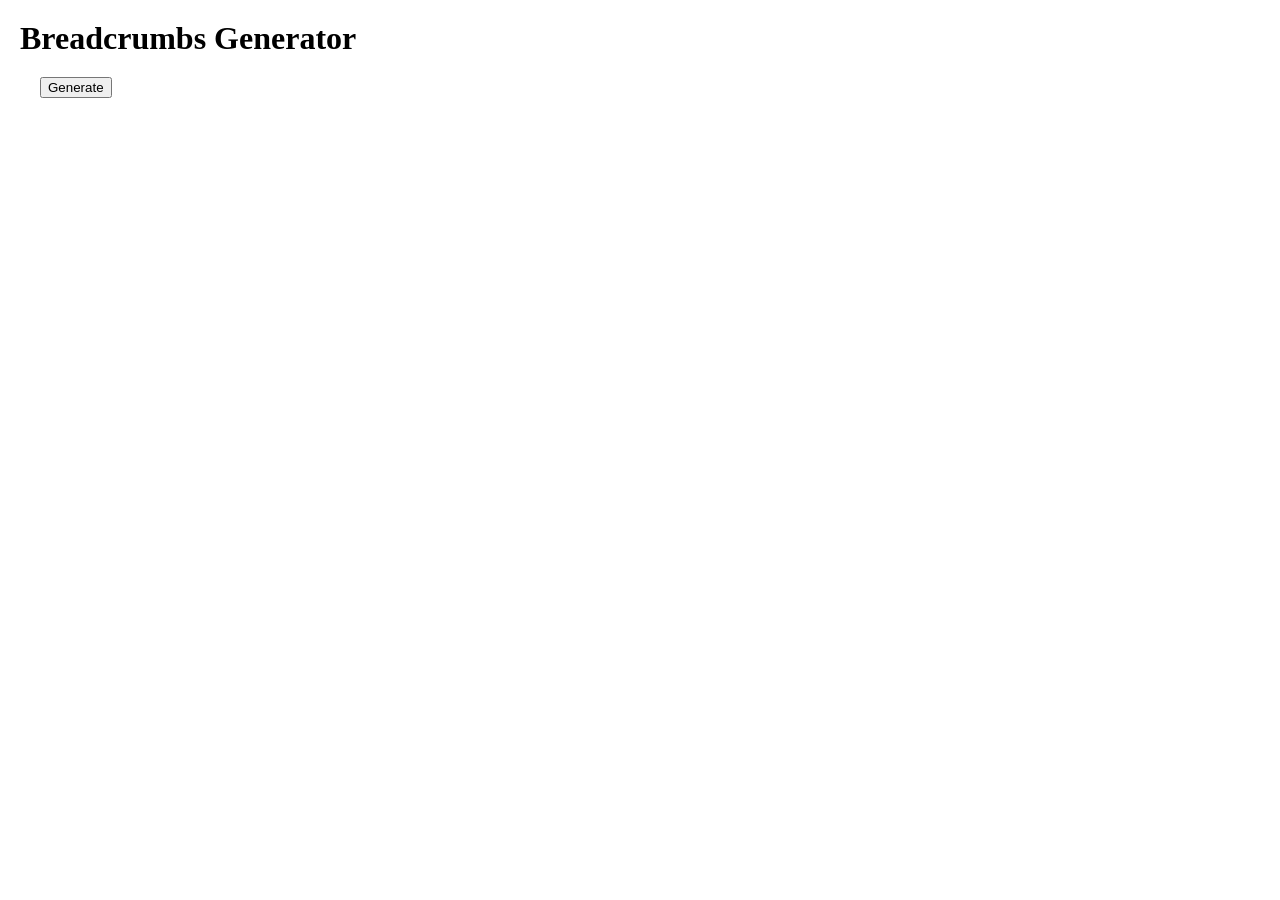
<file: Breadcrumb-navigation/index.html>
<!doctype html>
<html lang="en">
  <head>
    <meta charset="UTF-8" />
    <meta name="viewport" content="width=device-width, initial-scale=1.0" />
    <title>Document</title>
    <script type="module" src="index.js"></script>
  </head>
  <body>
    <main>
      <h1>Breadcrumbs Generator</h1>
      <nav></nav>
      <button id="generate-btn">Generate</button>
    </main>
  </body>
</html>

<style>
  * {
    margin: 0;
  }
  nav {
    display: flex;
    list-style: none;
  }

  nav li {
    display: flex;
    align-items: center;
  }

  body,
  button {
    margin: 20px;
  }
</style>
</file>
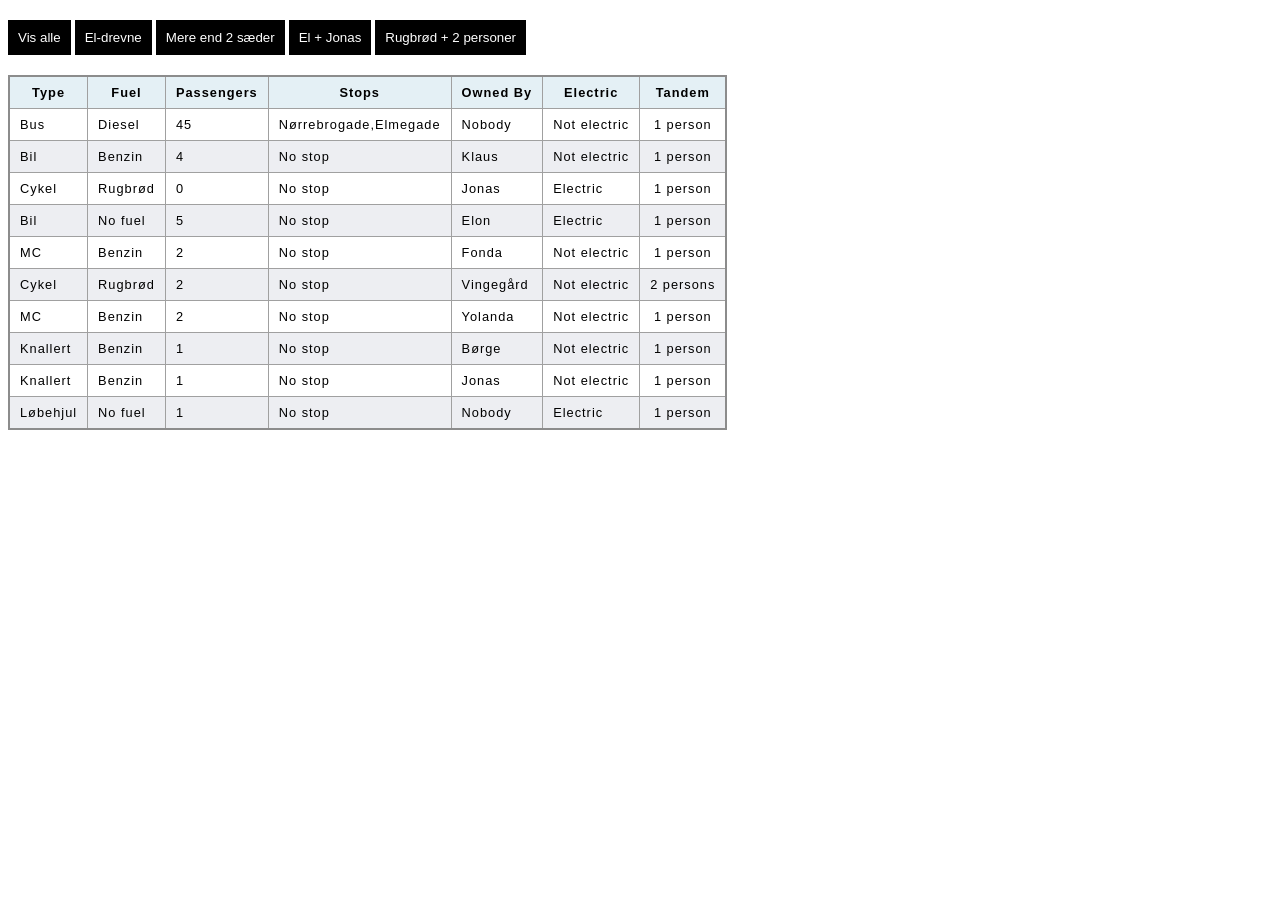
<file: filter_oevelse_starter_files_table/index.html>
<!doctype html>
<html lang="en">
  <head>
    <meta charset="UTF-8" />
    <meta name="viewport" content="width=device-width, initial-scale=1.0" />
    <title>Vehicles</title>
    <link rel="stylesheet" href="style.css" />
    <script type="module" src="script.js"></script>
  </head>

  <body>
    <div class="filters">
      <button id="showAll">Vis alle</button>
      <button id="showElectric">El-drevne</button>
      <button id="showMoreThan2">Mere end 2 sæder</button>
      <button id="showJonasElectric">El + Jonas</button>
      <button id="showRugbroed">Rugbrød + 2 personer</button>
    </div>

    <table>
      <thead>
        <tr>
          <th>Type</th>
          <th>Fuel</th>
          <th>Passengers</th>
          <th>Stops</th>
          <th>Owned By</th>
          <th>Electric</th>
          <th>Tandem</th>
        </tr>
      </thead>
      <tbody></tbody>
    </table>
  </body>
</html>
</file>
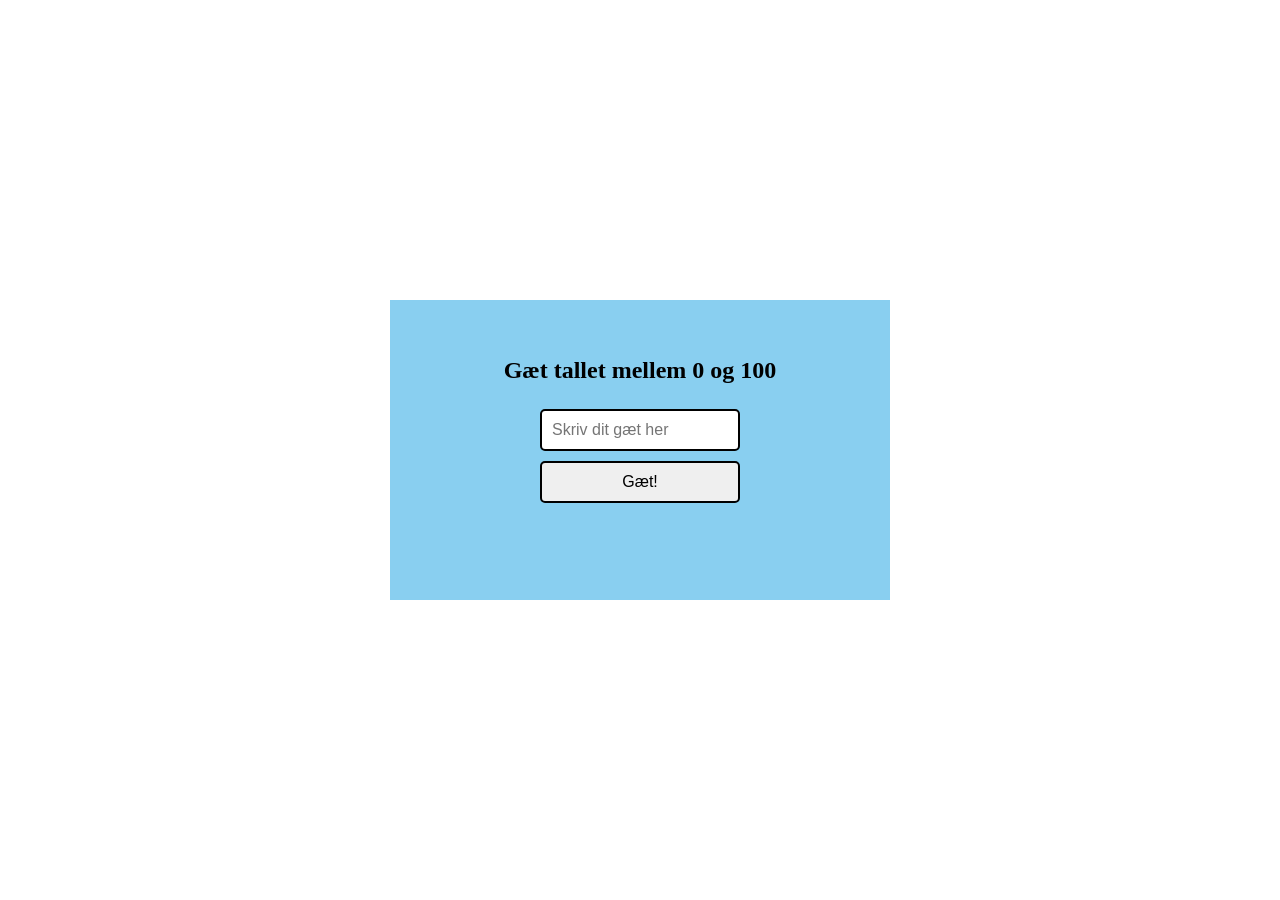
<file: gues-nr/index.html>
<!doctype html>
<html lang="da">
  <head>
    <meta charset="UTF-8" />
    <link rel="stylesheet" href="style.css" />
    <script type="module" src="index.js"></script>
    <script type="module" src="./units/units.js"></script>

    <title>Gæt tallet</title>
  </head>
  <body>
    <div id="bg">
      <h1>Gæt tallet mellem 0 og 100</h1>

      <input type="text" id="guessInput" placeholder="Skriv dit gæt her" />
      <button id="guessButton">Gæt!</button>

      <p id="feedback"></p>
    </div>
  </body>
</html>
</file>
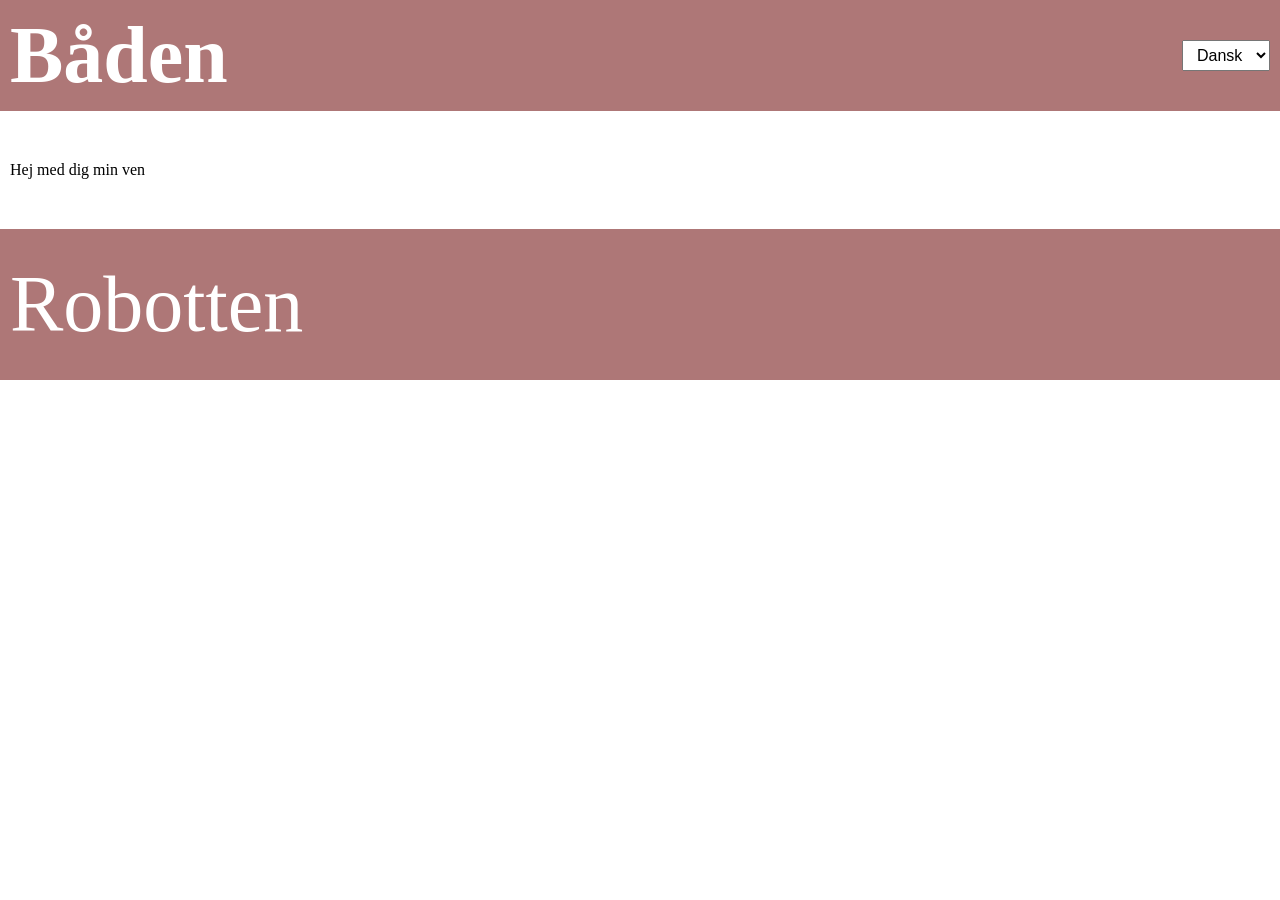
<file: language_switcher/index.html>
<!doctype html>
<html lang="en">
  <head>
    <meta charset="UTF-8" />
    <meta name="viewport" content="width=device-width, initial-scale=1.0" />
    <title>Language Switcher</title>
    <script type="module" src="js.js"></script>
    <link rel="stylesheet" href="style.css" />
  </head>
  <body>
    <section class="top">
      <header class="header"></header>

      <select name="sprog" id="sprog">
        <option value="da">Dansk</option>
        <option value="de">Tysk</option>
      </select>
    </section>
    <p>Content</p>
    <div class="footer"></div>
  </body>
</html>
</file>
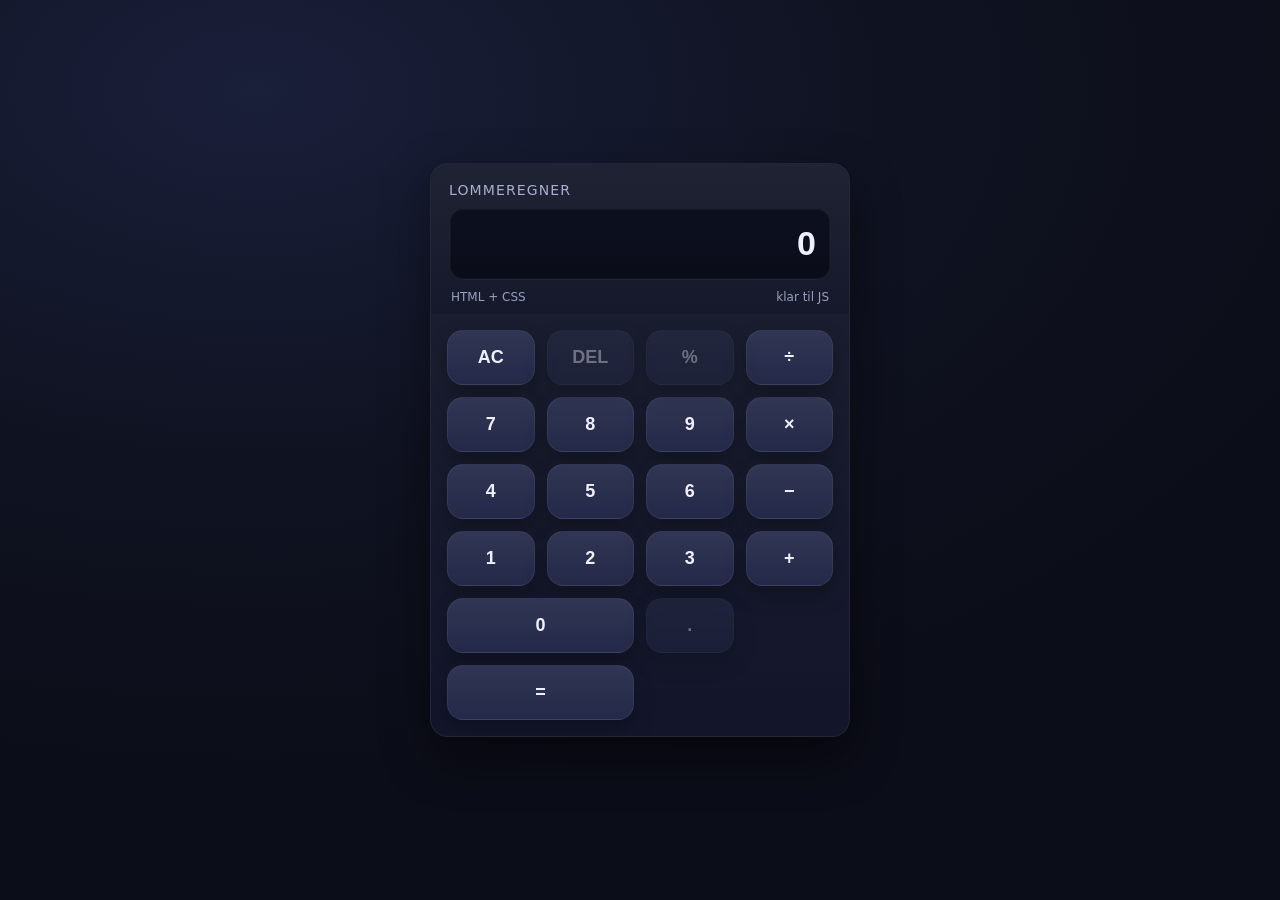
<file: lommeregner starter files/index.html>
<!doctype html>
<html lang="da">
  <head>
    <meta charset="utf-8" />
    <meta name="viewport" content="width=device-width,initial-scale=1" />
    <title>Lommeregner (HTML + CSS)</title>
    <link rel="stylesheet" href="style.css" />

    <script type="module" src="index.js"></script>
  </head>
  <body>
    <main class="calc" aria-label="Lommeregner">
      <header class="calc__top">
        <p class="calc__title">Lommeregner</p>

        <!-- Kun UI: JS kan senere skrive til value -->
        <input class="display" type="text" inputmode="decimal" value="0" aria-label="Display" readonly />

        <div class="hint" aria-hidden="true">
          <span>HTML + CSS</span>
          <span>klar til JS</span>
        </div>
      </header>

      <section class="keys" aria-label="Taster">
        <button class="key key--danger" type="button" data-func="ac">AC</button>
        <button class="key key--danger" type="button" data-func="del" disabled>DEL</button>
        <button class="key key--op" type="button" data-func="percent" disabled>%</button>
        <button class="key key--op" type="button" data-func="/">÷</button>

        <button class="key" type="button" data-func="7">7</button>
        <button class="key" type="button" data-func="8">8</button>
        <button class="key" type="button" data-func="9">9</button>
        <button class="key key--op" type="button" data-func="*">×</button>

        <button class="key" type="button" data-func="4">4</button>
        <button class="key" type="button" data-func="5">5</button>
        <button class="key" type="button" data-func="6">6</button>
        <button class="key key--op" type="button" data-func="-">−</button>

        <button class="key" type="button" data-func="1">1</button>
        <button class="key" type="button" data-func="2">2</button>
        <button class="key" type="button" data-func="3">3</button>
        <button class="key key--op" type="button" data-func="+">+</button>

        <button class="key key--wide" type="button" data-func="0">0</button>
        <button class="key" type="button" data-func="." disabled>.</button>
        <button class="key key--equal" type="button" data-func="=">=</button>
      </section>
    </main>
  </body>
</html>
</file>
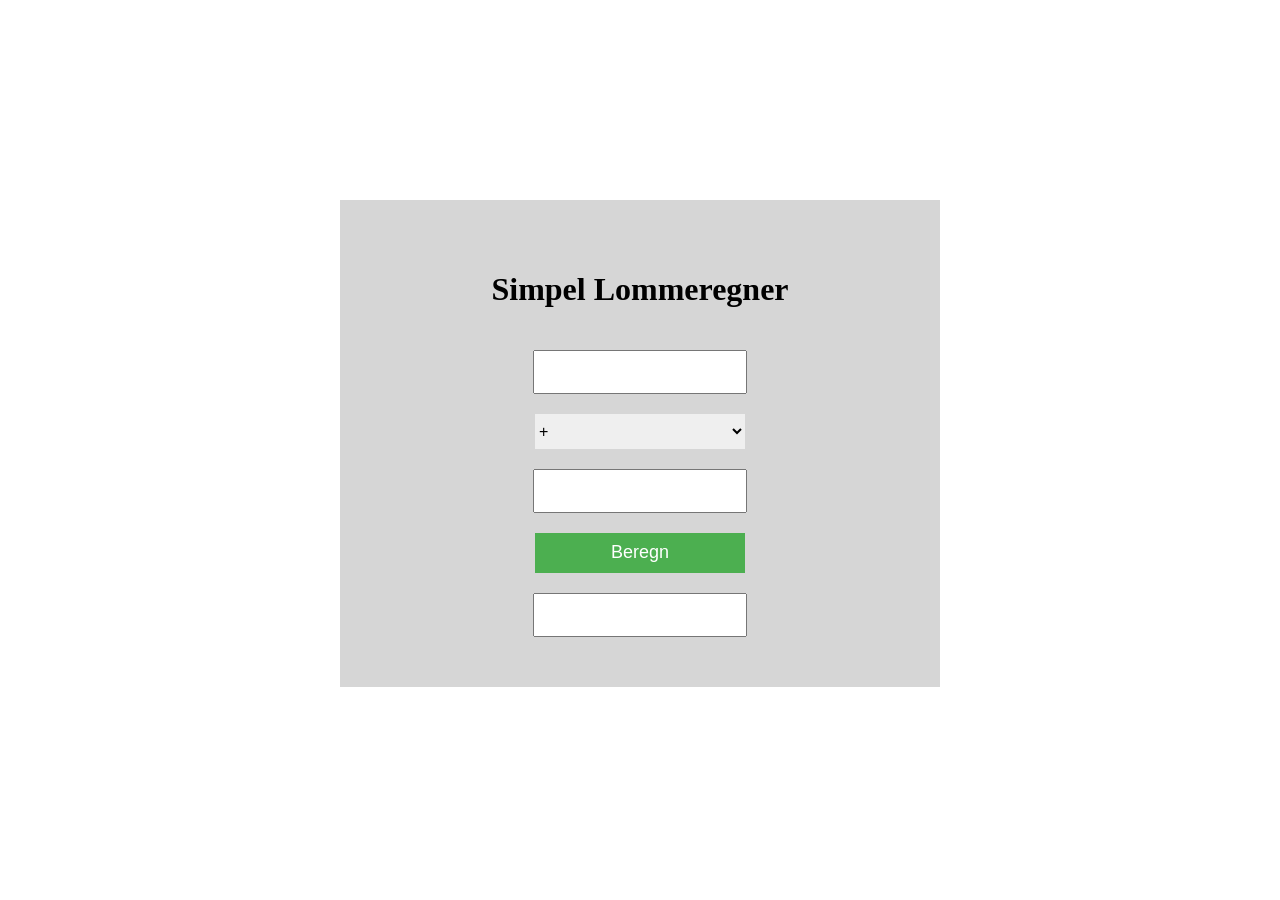
<file: lommeregner-simpel/index.html>
<!doctype html>
<html lang="da">
  <head>
    <meta charset="UTF-8" />
    <meta name="viewport" content="width=device-width, initial-scale=1.0" />
    <title>Lommeregner - simpel</title>
    <script src="index.js" defer></script>
    <link rel="stylesheet" href="style.css" />
  </head>
  <body>
    <main>
      <h1>Simpel Lommeregner</h1>
      <input type="text" id="number-1" />

      <select id="drop-down">
        <option value="plus">+</option>
        <option value="minus">-</option>
        <option value="gange">*</option>
        <option value="dividere">/</option>
      </select>

      <input type="text" id="number-2" />
      <button type="button" id="beregn">Beregn</button>

      <input type="text" id="resultat" readonly />
    </main>
  </body>
</html>
</file>
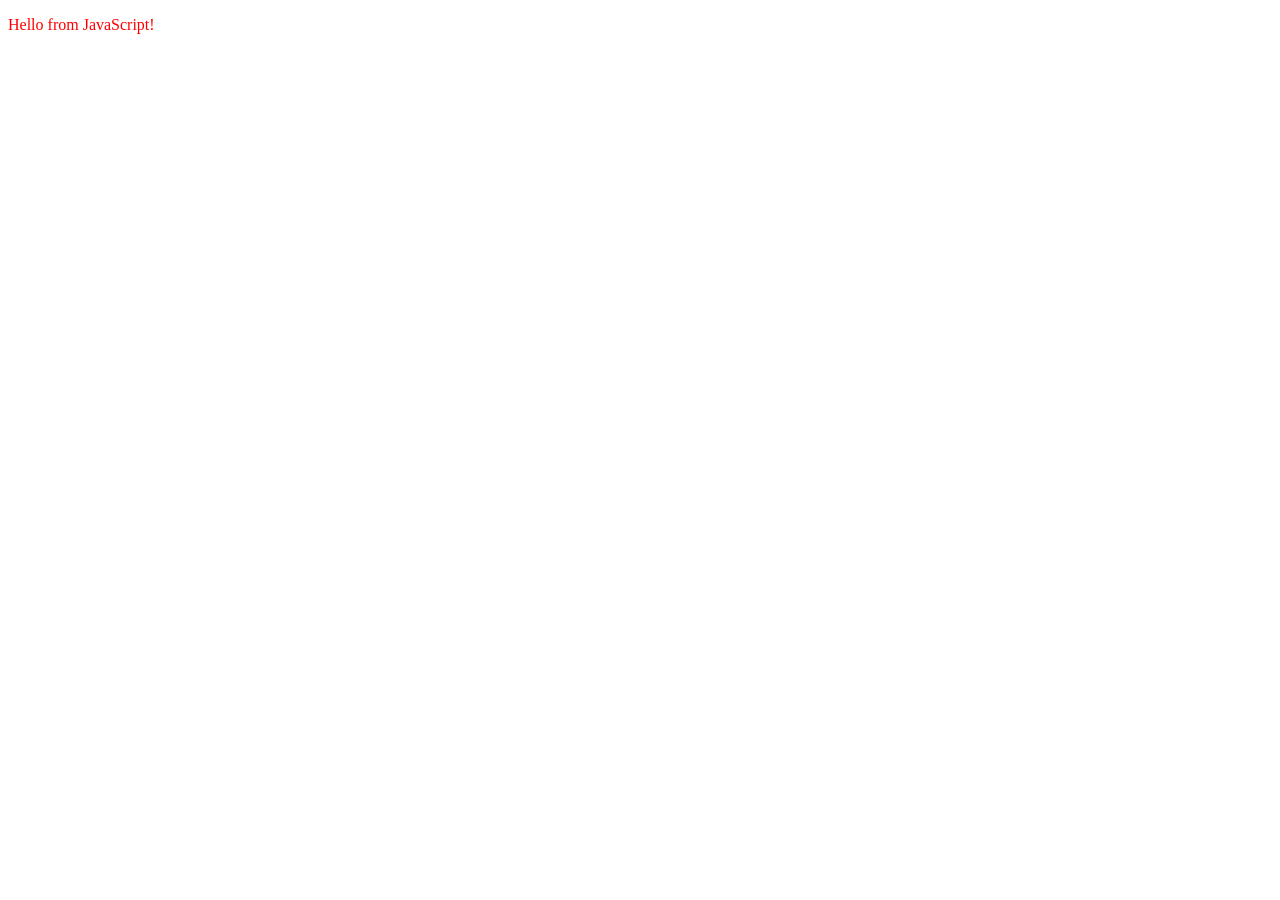
<file: modules/index.html>
<!doctype html>
<html lang="en">
  <head>
    <meta charset="UTF-8" />
    <meta name="viewport" content="width=device-width, initial-scale=1.0" />
    <title>Document</title>
    <script type="module" src="./utils/utils.js"></script>
    <script type="module" src="index.js"></script>
  </head>
  <body>
    <p class="mitPTag"></p>
  </body>
</html>
</file>
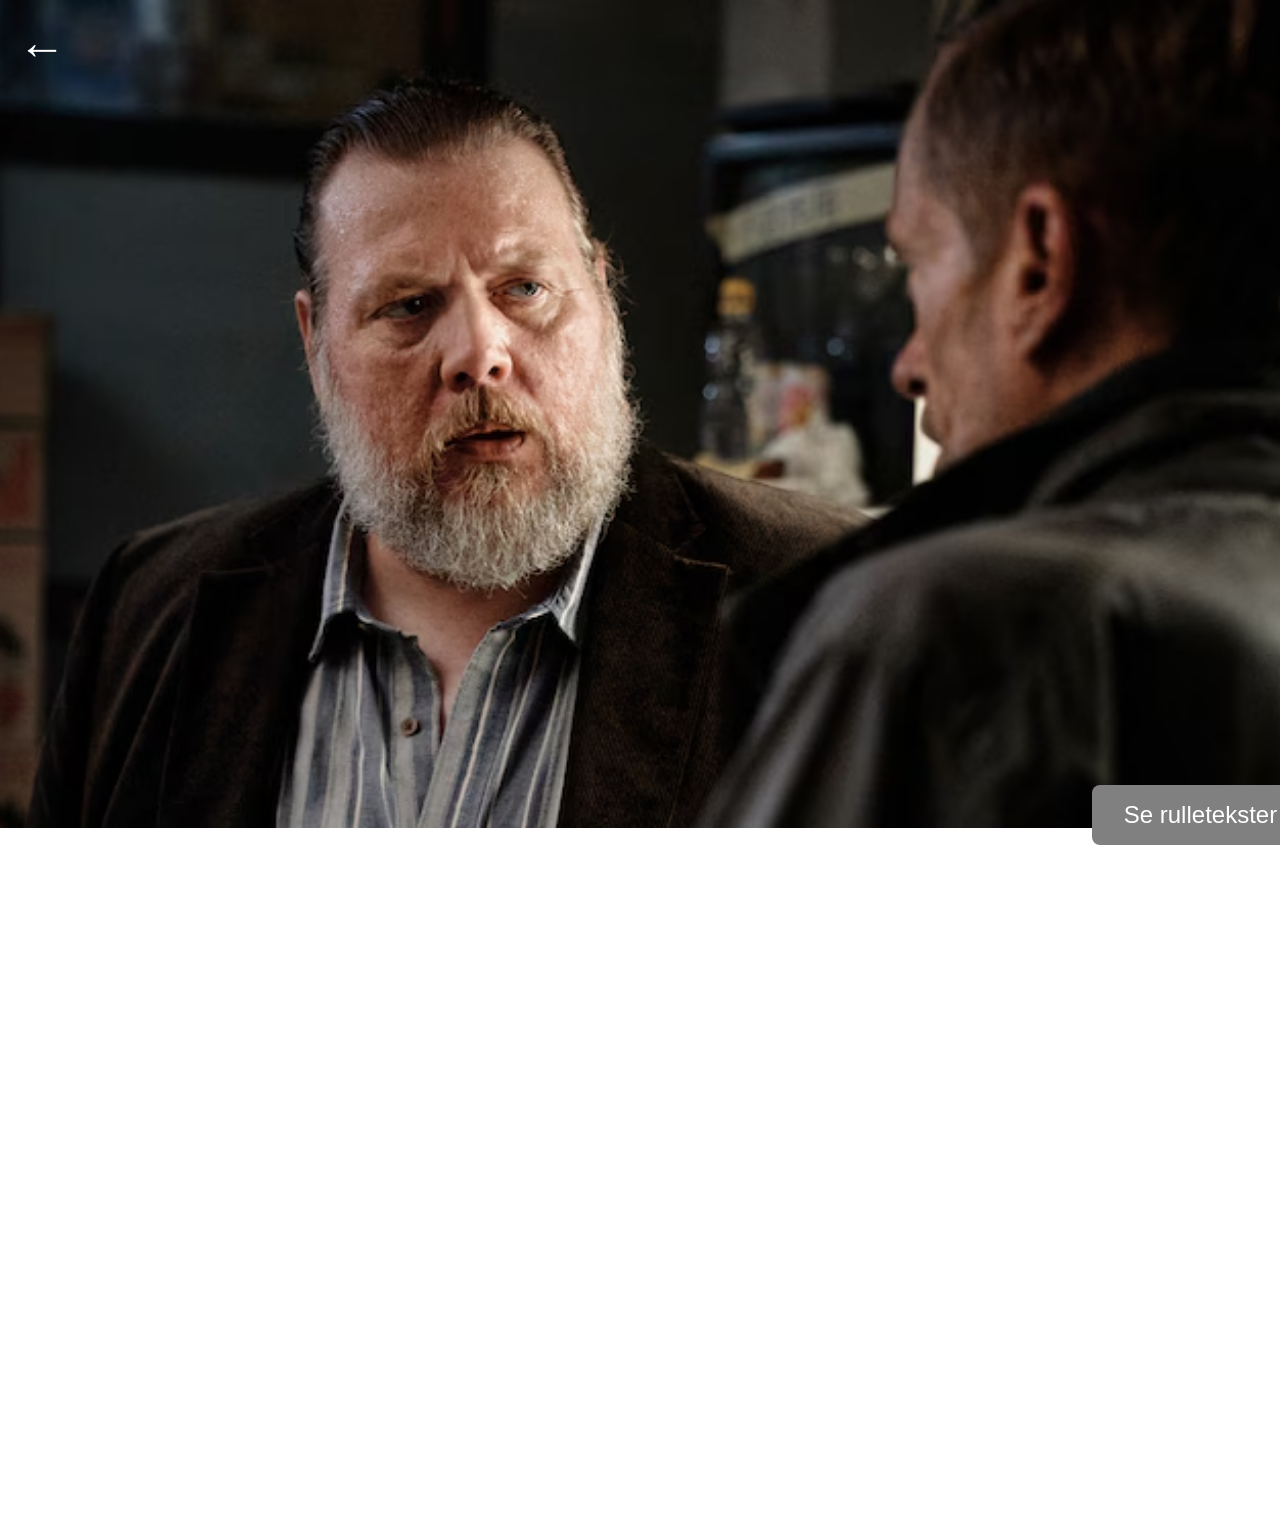
<file: netflix-btn/index.html>
<!doctype html>
<html lang="en">
  <head>
    <meta charset="UTF-8" />
    <meta name="viewport" content="width=device-width, initial-scale=1.0" />
    <link rel="stylesheet" href="style.css" />
    <script type="module" src="index.js"></script>
    <title>Netflix Button</title>
  </head>
  <body>
    <header>
      <h1>←</h1>
    </header>
    <div>
      <button class="tekster">Se rulletekster</button>
      <a href="next.html">
        <button class="next-btn">▶ Næste episode</button>
      </a>
    </div>
  </body>
</html>
</file>
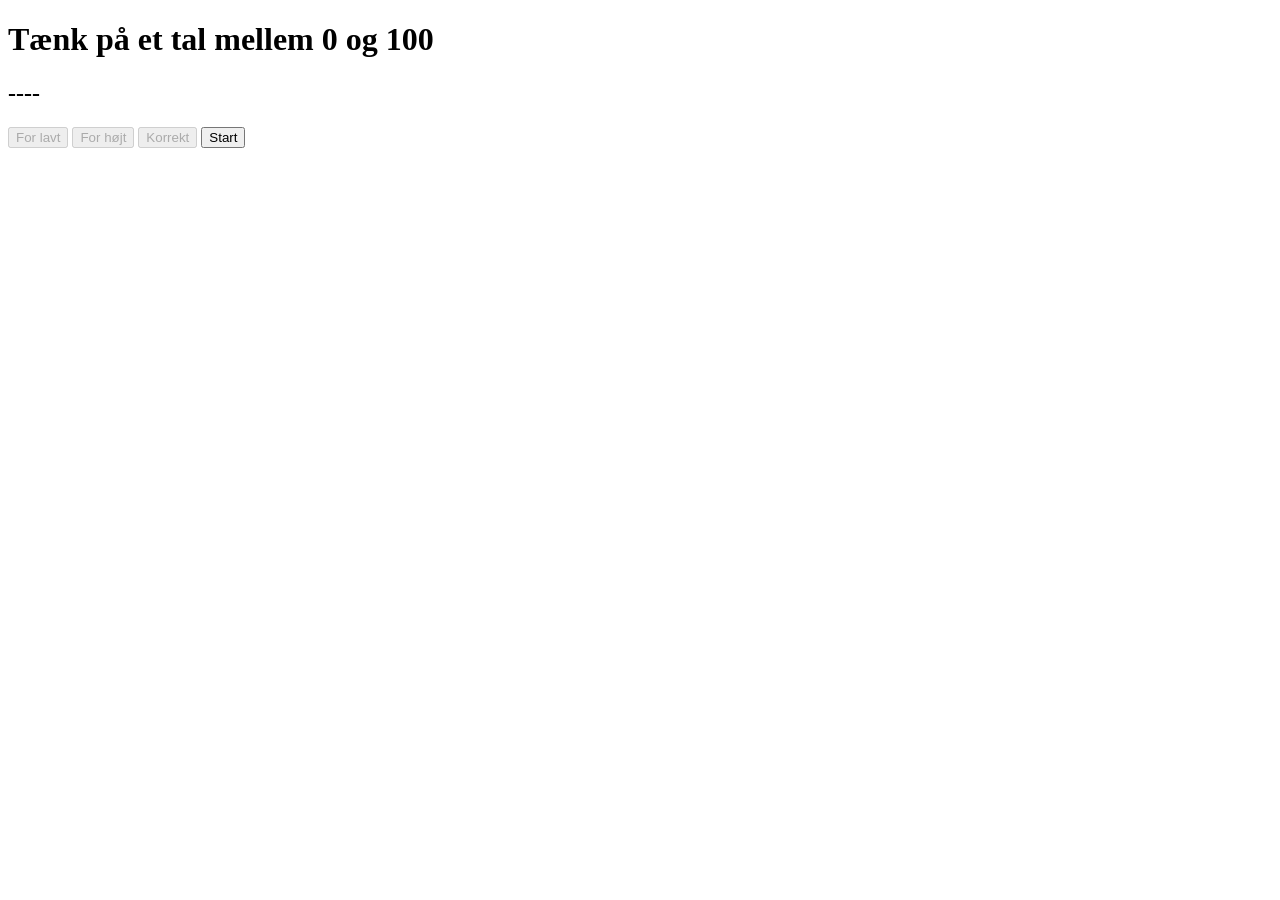
<file: pc-gues-nr/index.html>
<!doctype html>
<html lang="en">
  <head>
    <meta charset="UTF-8" />
    <meta name="viewport" content="width=device-width, initial-scale=1.0" />
    <title>PC geus number</title>
    <script src="index.js" defer></script>
  </head>
  <body>
    <main>
      <div>
        <h1>Tænk på et tal mellem 0 og 100</h1>
        <h2 id="guess">----</h2>

        <div>
          <button id="to-low" disabled>For lavt</button>
          <button id="to-high" disabled>For højt</button>
          <button id="correct" disabled>Korrekt</button>
          <button id="start">Start</button>
        </div>
      </div>
    </main>
  </body>
</html>
</file>
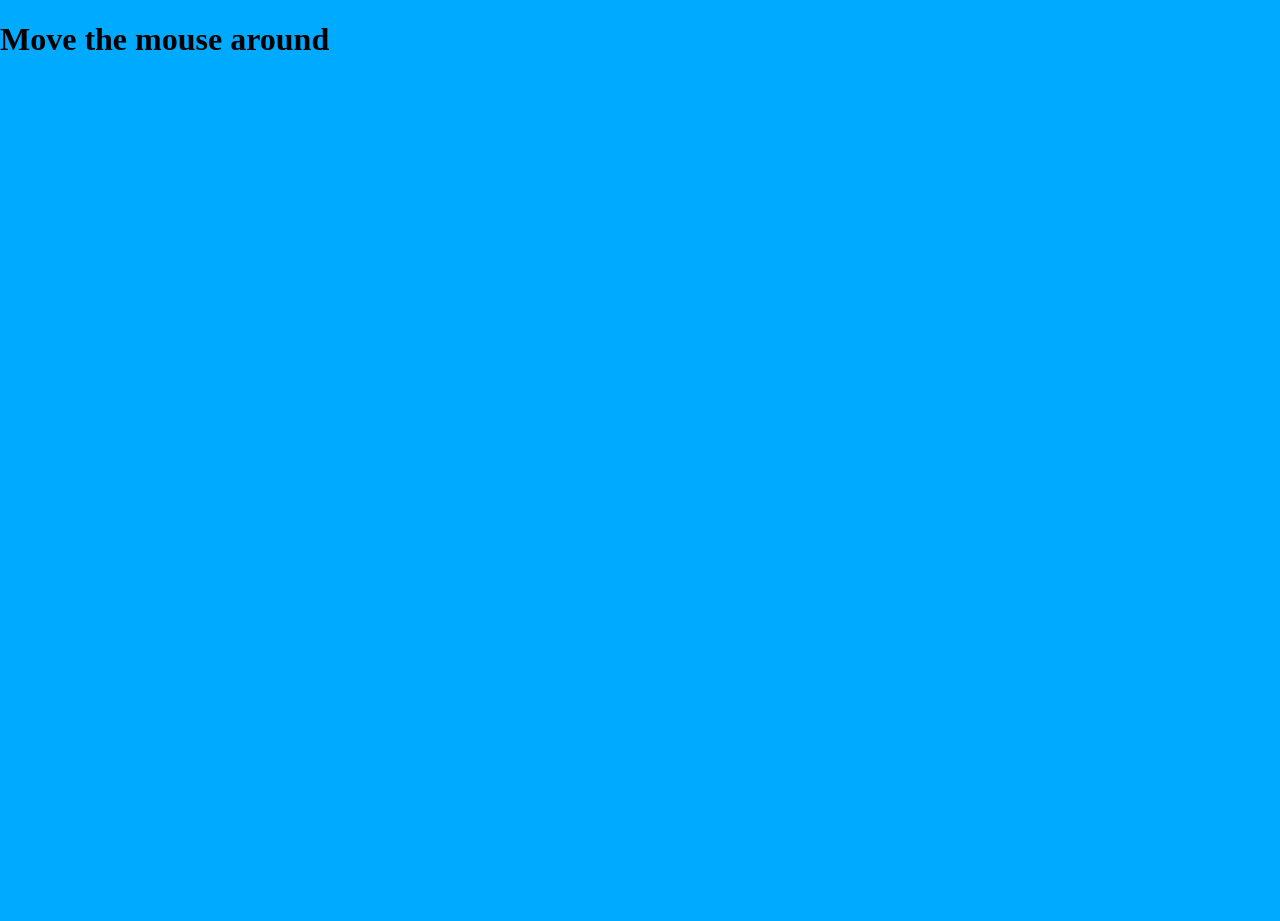
<file: pointer-move/index.html>
<!doctype html>
<html lang="en">
  <head>
    <meta charset="UTF-8" />
    <meta name="viewport" content="width=device-width, initial-scale=1.0" />
    <link rel="stylesheet" href="style.css" />
    <script type="module" src="index.js"></script>
    <title>Document</title>
  </head>
  <body>
    <h1>Move the mouse around</h1>
  </body>
</html>
</file>
<file: filter_oevelse_starter_files_table/style.css>
table {
  border-collapse: collapse;
  border: 2px solid rgb(140 140 140);
  font-family: sans-serif;
  font-size: 0.8rem;
  letter-spacing: 1px;
}

caption {
  caption-side: bottom;
  padding: 10px;
  font-weight: bold;
}

thead,
tfoot {
  background-color: rgb(228 240 245);
}

th,
td {
  border: 1px solid rgb(160 160 160);
  padding: 8px 10px;
}

td:last-of-type {
  text-align: center;
}

tbody > tr:nth-of-type(even) {
  background-color: rgb(237 238 242);
}

tfoot th {
  text-align: right;
}

tfoot td {
  font-weight: bold;
}

.filters button {
  padding: 10px 10px;
  background-color: black;
  color: white;
  border: none;
}
.filters button:hover {
  transform: translateY(-5px);
  transition: 1s;
}
.filters {
  margin: 20px 0;
}
</file>
<file: gues-nr/style.css>
* {
  margin: 0;
  padding: 0;
  box-sizing: border-box;
}
body {
  display: flex;
  flex-direction: column;
  justify-content: center;
  align-items: center;
  width: 100%;
  height: 100vh;
  background-color: rgb(255, 255, 255);
}

div {
  background-color: #89cff0;
  padding: 10px 10px;
  width: 500px;
  height: 300px;
  display: flex;
  flex-direction: column;
  align-items: center;
  justify-content: center;
}

h1 {
  font-size: 1.5rem;
  margin-bottom: 20px;
}

input,
button {
  padding: 10px;
  font-size: 1rem;
  margin: 5px;
  border: 2px solid #000;
  border-radius: 5px;
  width: 200px;
}

p {
  margin-top: 15px;
  font-size: 1.2rem;
  font-weight: bold;
}

#feedback {
  padding: 10px 50px;
}
</file>
<file: language_switcher/style.css>
* {
  margin: 0;
  padding: 0;
}
.top {
  background-color: rgb(174, 119, 119);
  color: rgb(255, 255, 255);
  display: flex;
  align-items: center;
  justify-content: space-between;
  padding: 10px;
  gap: 10px;
}
.header {
  font-size: 5rem;
  font-weight: bold;
}
#sprog {
  padding: 5px 10px;
  font-size: 1rem;
}
.footer {
  background-color: rgb(174, 119, 119);
  color: rgb(255, 255, 255);
  padding: 30px 10px;
}
p {
  margin: 50px 10px;
}
.footer {
  font-size: 5rem;
}
</file>
<file: lommeregner starter files/style.css>
:root {
  --bg: #0f1220;
  --panel: #171a2b;
  --panel-2: #1e2238;
  --text: #eef0ff;
  --muted: #a9aed1;
  --btn: #242949;
  --btn-hover: #2c3260;
  --accent: #6ee7ff;
  --danger: #ff6b6b;
  --shadow: 0 20px 50px rgba(0, 0, 0, 0.45);
  --radius: 18px;
}

* {
  box-sizing: border-box;
}
body {
  margin: 0;
  min-height: 100vh;
  display: grid;
  place-items: center;
  background: radial-gradient(1200px 700px at 20% 10%, #1a1f3a 0%, var(--bg) 55%, #0b0d18 100%);
  color: var(--text);
  font-family:
    system-ui,
    -apple-system,
    Segoe UI,
    Roboto,
    Helvetica,
    Arial,
    sans-serif;
  padding: 24px;
}

.calc {
  width: min(420px, 100%);
  background: linear-gradient(180deg, var(--panel) 0%, #13162a 100%);
  border: 1px solid rgba(255, 255, 255, 0.06);
  border-radius: var(--radius);
  box-shadow: var(--shadow);
  overflow: hidden;
}

.calc__top {
  padding: 18px 18px 10px;
  background: linear-gradient(180deg, rgba(255, 255, 255, 0.04), rgba(255, 255, 255, 0));
}

.calc__title {
  margin: 0 0 10px;
  font-size: 14px;
  letter-spacing: 0.08em;
  text-transform: uppercase;
  color: var(--muted);
}

.display {
  width: 100%;
  padding: 16px 14px;
  border-radius: 14px;
  border: 1px solid rgba(255, 255, 255, 0.08);
  background: linear-gradient(180deg, #0d1020 0%, #0a0c18 100%);
  color: var(--text);
  text-align: right;
  font-size: 34px;
  font-weight: 650;
  line-height: 1.1;
  outline: none;
  box-shadow: inset 0 0 0 1px rgba(255, 255, 255, 0.03);
}

.hint {
  margin: 10px 2px 0;
  font-size: 12px;
  color: var(--muted);
  display: flex;
  justify-content: space-between;
  gap: 8px;
  opacity: 0.9;
}

.keys {
  padding: 16px;
  display: grid;
  grid-template-columns: repeat(4, 1fr);
  gap: 12px;
  background: linear-gradient(180deg, rgba(255, 255, 255, 0.02), rgba(255, 255, 255, 0));
}

button.key {
  appearance: none;
  border: 1px solid rgba(255, 255, 255, 0.06);
  background: linear-gradient(180deg, rgba(255, 255, 255, 0.06), rgba(255, 255, 255, 0)), var(--btn);
  color: var(--text);
  border-radius: 16px;
  padding: 16px 10px;
  font-size: 18px;
  font-weight: 650;
  cursor: pointer;
  transition:
    transform 0.05s ease,
    background 0.15s ease,
    border-color 0.15s ease;
  box-shadow: 0 10px 20px rgba(0, 0, 0, 0.25);
  user-select: none;
}
button.key:disabled {
  cursor: default;
  opacity: 0.4;
}

button.key:hover:not(:disabled) {
  background: linear-gradient(180deg, rgba(255, 255, 255, 0.08), rgba(255, 255, 255, 0)), var(--btn-hover);
  border-color: rgba(255, 255, 255, 0.12);
}

button.key:active:not(:disabled) {
  transform: translateY(1px) scale(0.99);
}

.key--op {
  background: linear-gradient(180deg, rgba(110, 231, 255, 0.18), rgba(110, 231, 255, 0)), var(--panel-2);
  border-color: rgba(110, 231, 255, 0.25);
}
.key--op:hover:not(:disabled) {
  border-color: rgba(110, 231, 255, 0.45);
}

.key--danger {
  background: linear-gradient(180deg, rgba(255, 107, 107, 0.2), rgba(255, 107, 107, 0)), #2a1a22;
  border-color: rgba(255, 107, 107, 0.25);
}
.key--danger:hover:not(:disabled) {
  border-color: rgba(255, 107, 107, 0.45);
}

.key--equal {
  grid-column: span 2;
  background: linear-gradient(180deg, rgba(110, 231, 255, 0.25), rgba(110, 231, 255, 0)), #133043;
  border-color: rgba(110, 231, 255, 0.35);
}
.key--equal:hover:not(:disabled) {
  border-color: rgba(110, 231, 255, 0.6);
}

.key--wide {
  grid-column: span 2;
}

/* Lille skærm: lidt mindre display */
@media (max-width: 360px) {
  .display {
    font-size: 28px;
  }
  button.key {
    padding: 14px 10px;
  }
}
</file>
<file: lommeregner-simpel/style.css>
main {
  margin-top: 50px;
  display: flex;
  flex-direction: column;
  align-items: center;
  gap: 20px;
  background-color: rgb(214, 214, 214);
  max-width: 500px;
  margin: 200px auto;
  padding: 50px;
}

input {
  width: 200px;
  height: 30px;
  font-size: 18px;
  text-align: right;
  padding: 5px;
}

#drop-down {
  width: 210px;
  height: 35px;
  font-size: 16px;
  border: none;
}

#beregn {
  width: 210px;
  height: 40px;
  font-size: 18px;
  background-color: #4caf50;
  color: white;
  border: none;
  cursor: pointer;
}
</file>
<file: netflix-btn/style.css>
body {
  background: url("hej.avif") center center/cover no-repeat;
  height: 800px;
}
#next {
  background: url("adam.webp") center center/cover no-repeat;
}
h1 {
  color: white;
  font-size: 3rem;
  margin: 20px 10px;
}
.next-btn {
  border: none;
  font-size: 1.5rem;
  padding: 1rem 2rem;
  border-radius: 0.5rem;
  cursor: pointer;
  background-color: #c2c3ce;
}
.next-btn:hover {
  opacity: 90%;
}
.tekster {
  border: none;
  font-size: 1.5rem;
  padding: 1rem 2rem;
  border-radius: 0.5rem;
  cursor: pointer;
  background-color: grey;
  color: white;
}
.tekster:hover {
  opacity: 90%;
}
div {
  display: flex;
  justify-content: center;
  align-items: center;
  height: 160vh;
  width: 295vh;
  gap: 20px;
}
</file>
<file: pointer-move/style.css>
:root {
  --l-bg: 50%;
  --l-color: 0%;
}

body {
  background-color: hsl(200, 100%, var(--l-bg));
  height: 100vh;
  margin: 0;
}
h1 {
  color: hsl(200, 100%, var(--l-color));
}
</file>
